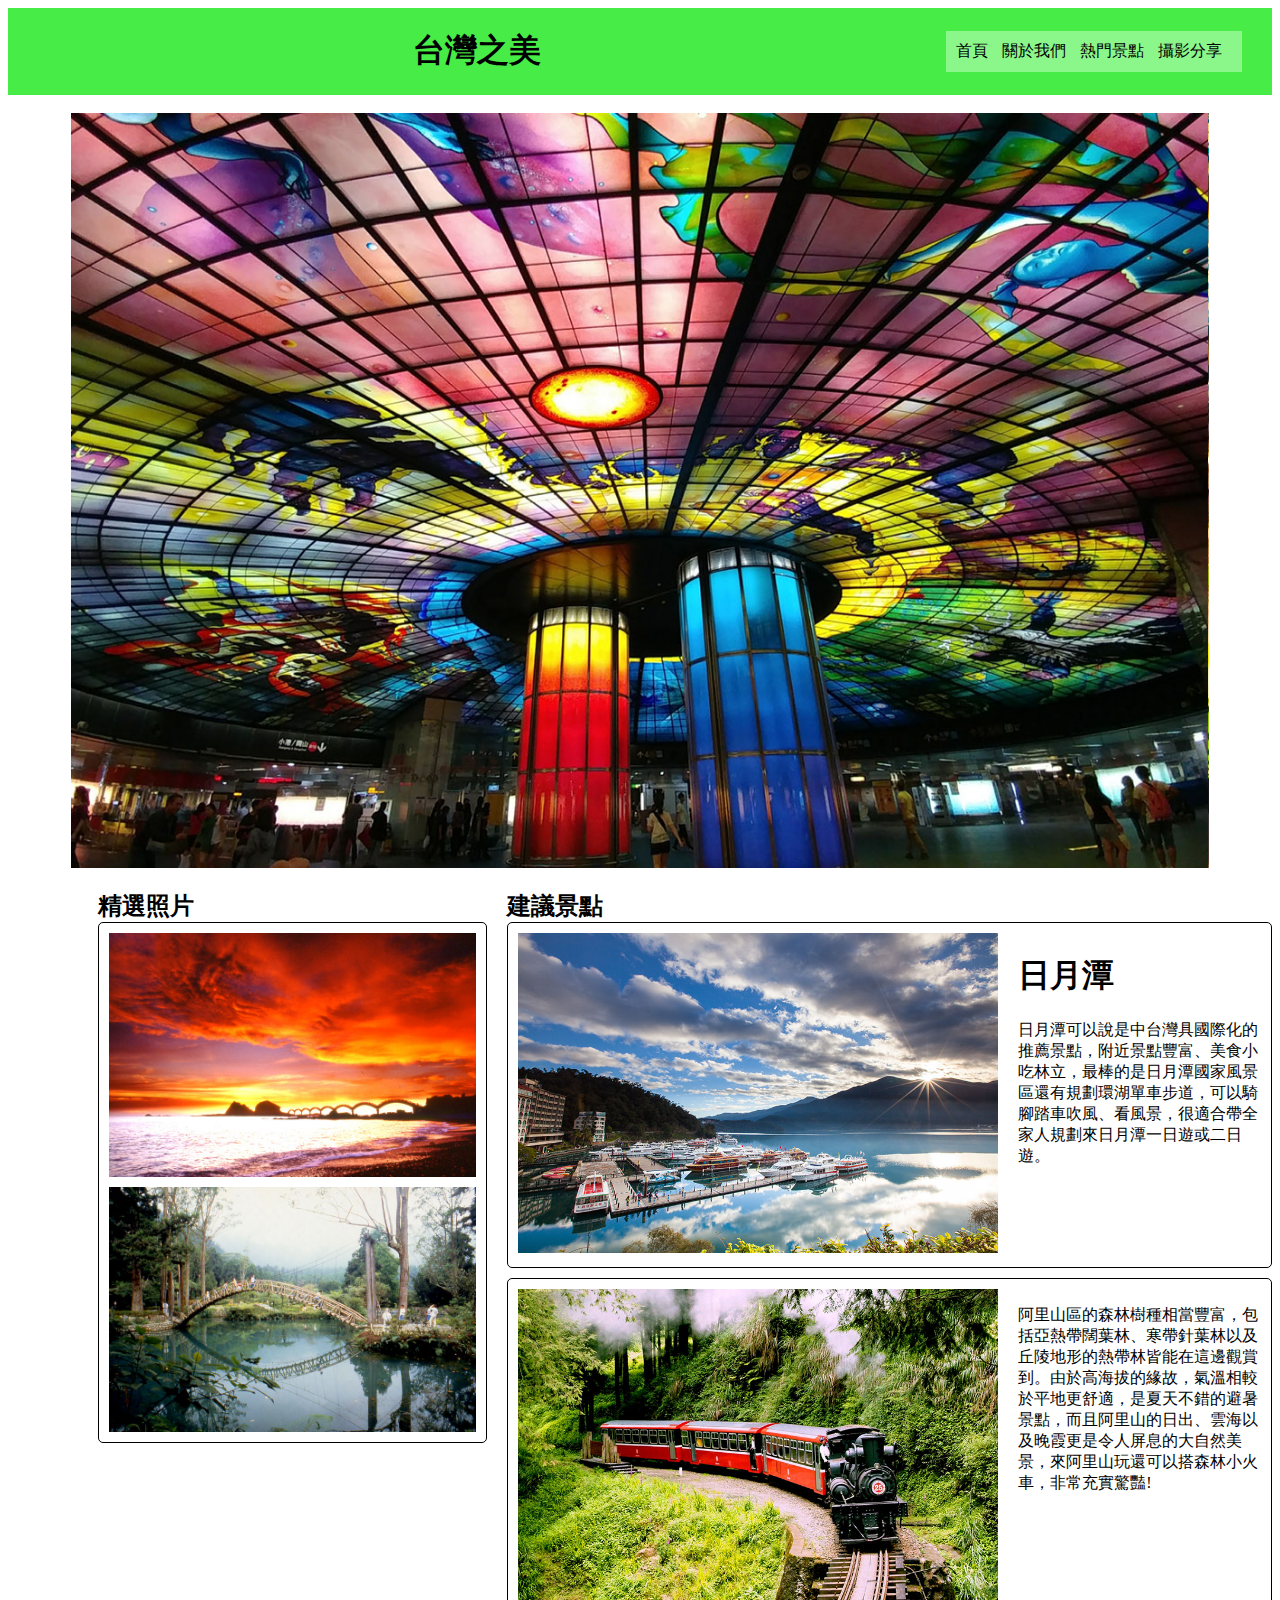
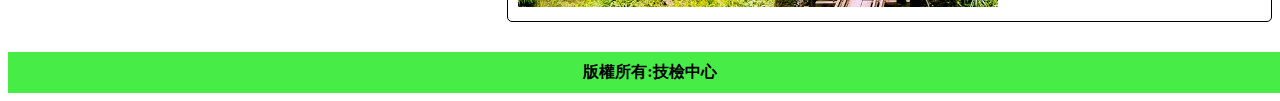
<file: index.html>
<!DOCTYPE html>
<html lang="en">
    <head>
        <meta charset="UTF-8">
        <meta name="viewport" content="width=device-width, initial-scale=1.0">
        <title>台灣之美</title>
        <link rel="stylesheet" href="index.css">
    </head>
    <body>
        <header id="header" accesskey="U" tabindex="-1">
            <h1 id="title">台灣之美</h1>
            <div id="menu">
                <div id="icon" onclick="openmenu()">
                    <div class="line"></div>
                    <div class="line"></div>
                    <div class="line"></div>
                </div>
                <div id="menuItem">
                    <a href="index.html">首頁</a>
                    <a href="#about">關於我們</a>
                    <a href="#attractions">熱門景點</a>
                    <a href="#photo">攝影分享</a>
                </div>
            </div>
        </header>
        <br>
        <div class="picture-container">
            <div class="pictures">
                <div class="picture">
                    <img src="P54004.jpg">
                </div>
                <div class="picture">
                    <img src="P54001.jpg">
                </div>
                <div class="picture">
                    <img src="P54002.jpg">
                </div>
                <div class="picture">
                    <img src="P54003.jpg">
                </div>
                <div class="picture">
                    <img src="P54004.jpg">
                </div>
                <div class="picture">
                    <img src="P54001.jpg">
                </div>
            </div>
        </div>
        <br>
        <div class="card">
            <div id="featured-container" accesskey="L" tabindex="-1">
                <div id="featured" class="name">精選照片</div>
                <div id="featured-picture" class="featured-picture">
                    <img id="pic1" src="P54011.jpg">
                    <img src="P54013.jpg">
                </div>
            </div>
            <div id="suggest-container" accesskey="C" tabindex="-1">
                <div id="suggest" class="name">建議景點</div>
                <div id="suggest-picture" class="suggest-picture">
                    <div id="suggest-card1" class="suggest-card">
                        <div class="card-picture">
                            <img src="P54021.jpg">
                        </div>
                        <div class="card-text">
                            <h1>日月潭</h1>
                            <!-- <p>日月潭可以說是中台灣具國際化的推薦景點，附近景點</p>
                            <p>豐富、美食小吃林立，最棒的是日月潭國家風景區還有</p>
                            <p>規劃環湖單車步道，可以騎腳踏車吹風、看風景，很適</p>
                            <p>合帶全家人規劃來日月潭一日遊或二日遊。</p>     -->
                            <p>日月潭可以說是中台灣具國際化的推薦景點，附近景點豐富、美食小吃林立，最棒的是日月潭國家風景區還有規劃環湖單車步道，可以騎腳踏車吹風、看風景，很適合帶全家人規劃來日月潭一日遊或二日遊。</p>
                        </div>
                    </div>
                    <div id="suggest-card2" class="suggest-card">
                        <div class="card-picture">
                            <img src="P54022.jpg">
                        </div>
                        <div class="card-text">
                            <!-- <h1>阿里山國家風景區</h1>
                            <p>阿里山區的森林樹種相當豐富，包括亞熱帶闊葉林、寒</p>
                            <p>帶針葉林以及丘陵地形的熱帶林皆能在這邊觀賞到。由</p>
                            <p>於高海拔的緣故，氣溫相較於平地更舒適，是夏天不錯</p>
                            <p>的避暑景點，而且阿里山的日出、雲海以及晚霞更是令</p>
                            <p>人屏息的大自然美景，來阿里山玩還可以搭森林小火車</p>
                            <p>，非常充實驚豔!</p>    -->
                            <p>阿里山區的森林樹種相當豐富，包括亞熱帶闊葉林、寒帶針葉林以及丘陵地形的熱帶林皆能在這邊觀賞到。由於高海拔的緣故，氣溫相較於平地更舒適，是夏天不錯的避暑景點，而且阿里山的日出、雲海以及晚霞更是令人屏息的大自然美景，來阿里山玩還可以搭森林小火車，非常充實驚豔!</p>
                        </div>
                    </div>
                </div>
            </div>
        </div>
        <footer id="footer" accesskey="Z" tabindex="-1"><b>版權所有:技檢中心</b></footer>
        <script src="index.js"></script>
    </body>
</html>
</file>
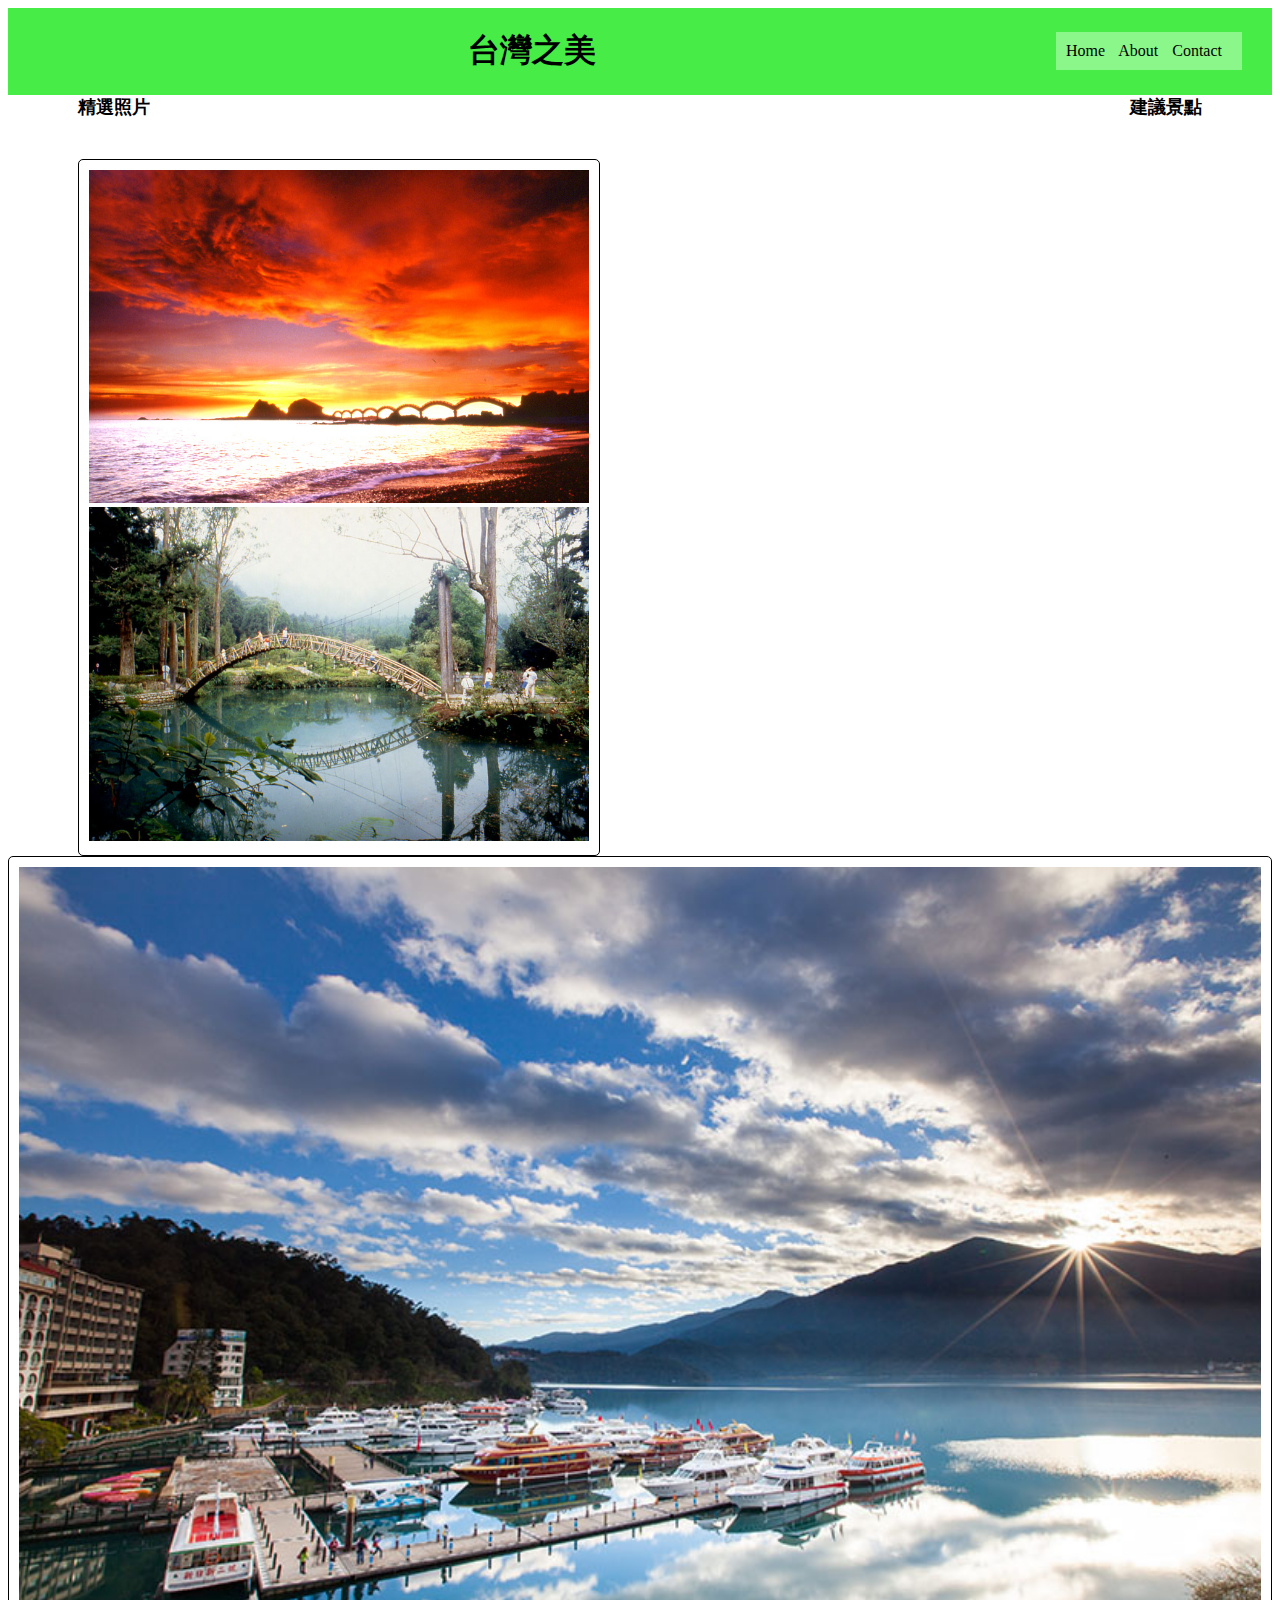
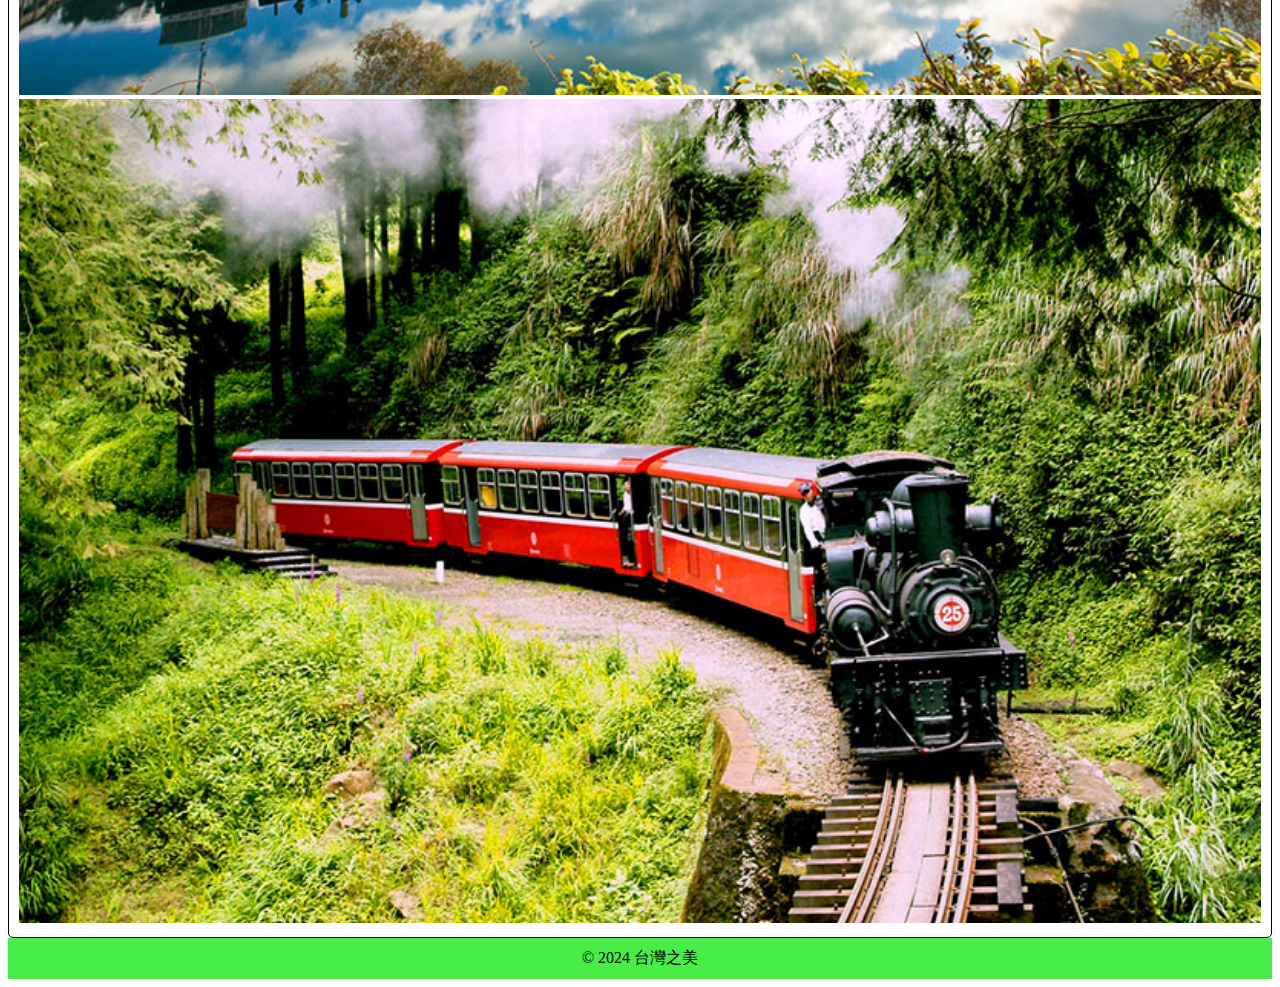
<file: 1.html>
<!DOCTYPE html>
<html lang="zh-Hant">
<head>
    <meta charset="UTF-8">
    <meta name="viewport" content="width=device-width, initial-scale=1.0">
    <title>台灣之美</title>
    <style>
        /* 通用 */
        .picture-container{
            width: 90%;
            overflow: hidden;
            position: relative;
            margin: 0 auto;
        }

        .pictures{
            display: flex;
            transition: transform 0.5s ease;
        }

        .picture{
            flex: 0 0 100%;
        }

        .picture img{
            width: 100%;
            height: auto;
        }

        .name{
            font-weight: bold;
            font-size: large;
            display: inline;
        }

        /* 桌機 */
        @media only screen and (min-width: 1025px) {
            header{
                background-color: #47ec47;
                display: flex; /* 使用 Flexbox 布局 */
                justify-content: space-between; /* 在主轴上两端对齐 */
                align-items: center; /* 交叉轴居中对齐 */
            }
            
            header h1{
                flex: 1;    /* 让 h1 元素占据剩余空间 */
                text-align: center;
            }

            header #menu{
                background-color: #8bf78b;
                padding: 10px;
                margin-right: 30px;
            }
            header #menu a{
                text-decoration: none;
                color: black;
                margin-right: 10px;
            }

            .card{
                display: flex;
                justify-content: space-between; /* 在主轴上两端对齐 */
                align-items: center; /* 使子元素在交叉轴上居中对齐 */
                margin-bottom: 20px;
            }

            #featured{
                margin-left: 70px;
                margin-bottom: 20px;
                /* flex: 1; 如果你不需要 #featured 占据剩余空间，可以取消这行 */
            }

            #suggest {
                margin-right: 70px;
                margin-bottom: 20px;
            }

            .featured-picture{
                border: 1px solid black;
                border-radius: 5px;
                margin-left: 70px;
                padding: 10px;
                width: 500px;
            }

            .featured-picture img, .suggest-picture img{
                width: 100%;
                height: auto;
            }

            .suggest-picture{
                border: 1px solid black;
                border-radius: 5px;
                padding: 10px;
            }

            footer{
                background-color: #47ec47;
                text-align: center;
                padding: 10px;
            }
        }
    </style>
</head>
<body>
    <header>
        <h1>台灣之美</h1>
        <div id="menu">
            <a href="#">Home</a>
            <a href="#">About</a>
            <a href="#">Contact</a>
        </div>
    </header>
    <div class="card">
        <div id="featured" class="name">精選照片</div>
        <div id="suggest" class="name">建議景點</div>
    </div>
    <div id="featured-picture" class="featured-picture">
        <img src="P54011.jpg" alt="圖片1">
        <img src="P54013.jpg" alt="圖片2">
    </div>
    <div id="suggest-picture" class="suggest-picture">
        <div id="suggest-card1" class="suggest-card">
            <img src="P54021.jpg">
            <img src="P54022.jpg">
        </div>
    </div>
    <footer>
        &copy; 2024 台灣之美
    </footer>
</body>
</html>
</file>
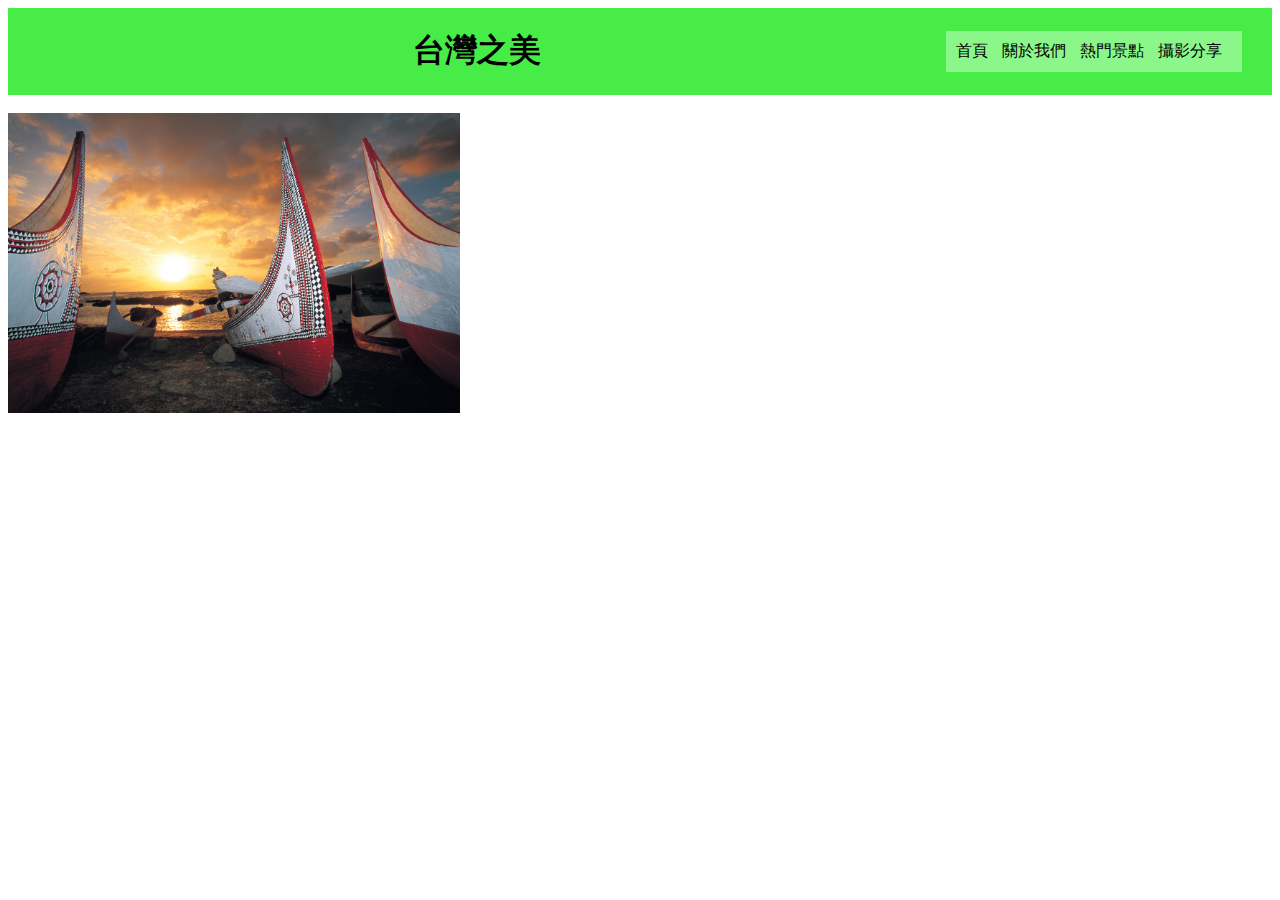
<file: 2.html>
<!DOCTYPE html>
<html lang="zh">
<head>
    <meta charset="UTF-8">
    <meta name="viewport" content="width=device-width, initial-scale=1.0">
    <title>台灣之美</title>
    <style>
        /* 通用样式 */
        .picture-container {
            overflow: hidden;
            position: relative;
            margin: 0 auto;
            height: 300px;
            width: 100%; /* 确保容器占满整个宽度 */
        }

        .pictures {
            display: flex;
            transition: transform 0.5s ease;
        }

        .picture {
            flex: 0 0 100%;
        }

        .picture img {
            width: auto; /* 图片宽度占满容器 */
            height: 300px;
            object-fit: cover;
        }

        /* 桌面端样式 */
        @media only screen and (min-width: 1025px) {
            header {
                background-color: #47ec47;
                display: flex;
                justify-content: space-between;
                align-items: center;
            }
            
            header h1 {
                flex: 1;
                text-align: center;
            }

            header #menu {
                background-color: #8bf78b;
                padding: 10px;
                margin-right: 30px;
            }
            header #menu a {
                text-decoration: none;
                color: black;
                margin-right: 10px;
            }
        }
    </style>
</head>
<body>
    <header id="header">
        <h1 id="title">台灣之美</h1>
        <div id="menu">
            <div id="icon" onclick="openmenu()">
                <div class="line"></div>
                <div class="line"></div>
                <div class="line"></div>
            </div>
            <div id="menuItem">
                <a href="#">首頁</a>
                <a href="#">關於我們</a>
                <a href="#">熱門景點</a>
                <a href="#">攝影分享</a>
            </div>
        </div>
    </header>
    <br>
    <div class="picture-container">
        <div class="pictures">
            <div class="picture">
                <img src="P54004.jpg" alt="台湾美景4">
            </div>
            <div class="picture">
                <img src="P54001.jpg" alt="台湾美景1">
            </div>
            <div class="picture">
                <img src="P54002.jpg" alt="台湾美景2">
            </div>
            <div class="picture">
                <img src="P54003.jpg" alt="台湾美景3">
            </div>
            <div class="picture">
                <img src="P54004.jpg" alt="台湾美景4">
            </div>
            <div class="picture">
                <img src="P54001.jpg" alt="台湾美景1">
            </div>
        </div>
    </div>

    <script>
        let slideIndex = 0;
        const slides = document.querySelector('.pictures');
        const totalSlides = document.querySelectorAll('.picture').length;
        let slideWidth;

        function updateSlideWidth() {
            slideWidth = document.querySelector('.picture-container').clientWidth;
            document.querySelectorAll('.picture').forEach(picture => {
                picture.style.width = `${slideWidth}px`;
            });
        }

        function showSlides() {
            slideIndex++;

            slides.style.transition = 'transform 0.5s ease';
            slides.style.transform = `translateX(${-slideIndex * slideWidth}px)`;

            if (slideIndex === totalSlides - 2) {
                setTimeout(() => {
                    slides.style.transition = 'none';
                    slideIndex = 0;
                    slides.style.transform = `translateX(${-slideIndex * slideWidth}px)`;
                }, 500);
            }
        }

        function initSlideshow() {
            updateSlideWidth();
            slides.style.transform = `translateX(${-slideIndex * slideWidth}px)`;
        }

        window.addEventListener('resize', updateSlideWidth);
        initSlideshow();
        setInterval(showSlides, 2000);
    </script>
</body>
</html>
</file>
<file: index.css>
.picture-container{
    width: 90%;
    overflow: hidden;
    position: relative;
    margin: 0 auto;
}

.pictures{
    display: flex;
    transition: transform 0.5s ease;
}

.picture{
    flex: 0 0 100%;
}

.picture img{
    width: 100%;
    height: auto;
}

.name{
    font-weight: bold;
    font-size: x-large;
    display: inline;
}

footer{
    background-color: #47ec47;
    text-align: center;
    padding: 10px;
    width: 100%;
    bottom: 0;
    left: 0;
}

/* 桌機 */
@media only screen and (min-width: 1025px) {
    header{
        background-color: #47ec47;
        display: flex; /* 使用 Flexbox 布局 */
        justify-content: space-between; /* 在主轴上两端对齐 */
        align-items: center; /* 交叉轴居中对齐 */
        width: 100%;
    }
    
    header h1{
        flex: 1;    /* 让 h1 元素占据剩余空间 */
        text-align: center;
    }

    header #menu{
        background-color: #8bf78b;
        padding: 10px;
        margin-right: 30px;
    }
    header #menu a{
        text-decoration: none;
        color: black;
        margin-right: 10px;
    }

    header #menu a:hover{
        color: white;
    }

    .card{
        margin-left: 90px;
        margin-bottom: 20px;
        display: flex;
        flex-direction: row;
    }

    #featured-container {
        display: flex;
        flex-direction: column;
        width: 520px;
        margin-right: 20px;
    }

    #featured-picture{
        display: flex;
        flex-direction: column;
        border: 1px solid black;
        border-radius: 5px;
        padding: 10px;
    }

    #featured-picture img{
        width: 100%;
    }

    #pic1{
        margin-bottom: 10px;
    }
    
    #suggest-container{
        display: flex;
        flex-direction: column;
    }

    .suggest-card {
        display: flex;
        flex-direction: row; /* 將元素水平排列 */
        border: 1px solid black;
        border-radius: 5px;
        padding: 10px;
        margin: 0 0 10px;
    }
    
    .card-picture {
        flex: 0 0 auto; /* 不伸縮，保持原始寬度 */
        margin-right: 20px; /* 調整圖片和文字間的間距 */
    }

    .card-picture img{
        width: 480px;
    }

    .card-text {
        flex: 1 1 auto; /* 可伸縮，填滿剩餘空間 */
        max-width: 500px;
    }
}

/* 平板 */
@media only screen and (min-width: 481px) and (max-width: 1024px){
    header{
        background-color: #47ec47;
        display: flex; /* 使用 Flexbox 布局 */
        justify-content: space-between; /* 在主轴上两端对齐 */
        align-items: center; /* 交叉轴居中对齐 */
        width: 100%;
    }
    
    header h1{
        flex: 1;    /* 让 h1 元素占据剩余空间 */
        text-align: center;
    }

    #menu{
        float: right;
        margin-right: 10px;
    }
    
    #icon{
        width: 30px;
        height: 20px;
        position: relative;
        cursor: pointer;
    }
    
    .line{
        width: 100%;
        height: 3px;
        background-color: black;
        margin: 4px 0;
        transition: transform 0.3 ease;
    }
    
    #icon.open .line:nth-child(1){
        transform: translateY(6px) rotate(45deg);
    }
    
    #icon.open .line:nth-child(2){
        opacity: 0;
    }
    
    #icon.open .line:nth-child(3){
        transform: translateY(-6px) rotate(-45deg);
    }
    
    #menuItem{
        display: none;
        position: absolute;
        background-color: #f9f9f9;
        box-shadow: 0px 8px 16px 0px rgba(0,0,0,0.2);
        padding: 12px;
        z-index: 1;
    }
    
    #menuItem.show{
        display: block;
    }
    
    #menuItem a{
        display: block;
        padding: 8px 16px;
        text-decoration: none;
        color: #333;
        transition: background-color 0.3s ease;
    }
    
    #menuItem a:hover{
        background-color: #ddd;
    }

    #featured-container{
        margin-left: 40px;
    }

    #featured-picture{
        display: flex;
        flex-direction: row;
        border: 1px solid black;
        border-radius: 5px;
        padding: 10px;
        margin: 20px 0;
        width: 655px;
    }

    #featured-picture img{
        width: 320px;
        padding: 0 10px 0 0;
    }

    #suggest-container{
        margin-left: 40px;
    }

    .card-picture img{
        width: 320px;
    }

    .suggest-card{
        display: flex;
        flex-direction: row;
        border: 1px solid black;
        border-radius: 5px;
        padding: 10px;
        margin: 20px 0;
        width: 655px;
    }

    .card-picture{
        flex: 0 0 auto;
        margin-right: 20px;
    }

    .card-text{
        flex: 1 1 auto;
    }
}

@media only screen and (max-width: 480px){
    header{
        background-color: #47ec47;
        display: flex; /* 使用 Flexbox 布局 */
        justify-content: space-between; /* 在主轴上两端对齐 */
        align-items: center; /* 交叉轴居中对齐 */
        width: 100%;
    }
    
    header h1{
        flex: 1;    /* 让 h1 元素占据剩余空间 */
        text-align: center;
    }

    #menu{
        float: right;
        margin-right: 10px;
    }
    
    #icon{
        width: 30px;
        height: 20px;
        position: relative;
        cursor: pointer;
    }
    
    .line{
        width: 100%;
        height: 3px;
        background-color: black;
        margin: 4px 0;
        transition: transform 0.3 ease;
    }
    
    #icon.open .line:nth-child(1){
        transform: translateY(6px) rotate(45deg);
    }
    
    #icon.open .line:nth-child(2){
        opacity: 0;
    }
    
    #icon.open .line:nth-child(3){
        transform: translateY(-6px) rotate(-45deg);
    }
    
    #menuItem{
        display: none;
        position: absolute;
        background-color: #f9f9f9;
        box-shadow: 0px 8px 16px 0px rgba(0,0,0,0.2);
        padding: 12px;
        z-index: 1;
    }
    
    #menuItem.show{
        display: block;
    }
    
    #menuItem a{
        display: block;
        padding: 8px 16px;
        text-decoration: none;
        color: #333;
        transition: background-color 0.3s ease;
    }
    
    #menuItem a:hover{
        background-color: #ddd;
    }

    #featured-picture{
        border: 1px solid black;
        border-radius: 5px;
        width: 100%;
        margin-top: 10px;
        margin-bottom: 10px;
    }

    #featured-picture img{
        width: 93%;
        padding: 10px;
    }

    .suggest-card{
        border: 1px solid black;
        border-radius: 5px;
        width: 100%;
        margin-top: 10px;
        margin-bottom: 10px;
    }

    .suggest-card img{
        width: 93%;
        padding: 10px;
    }
}
</file>
